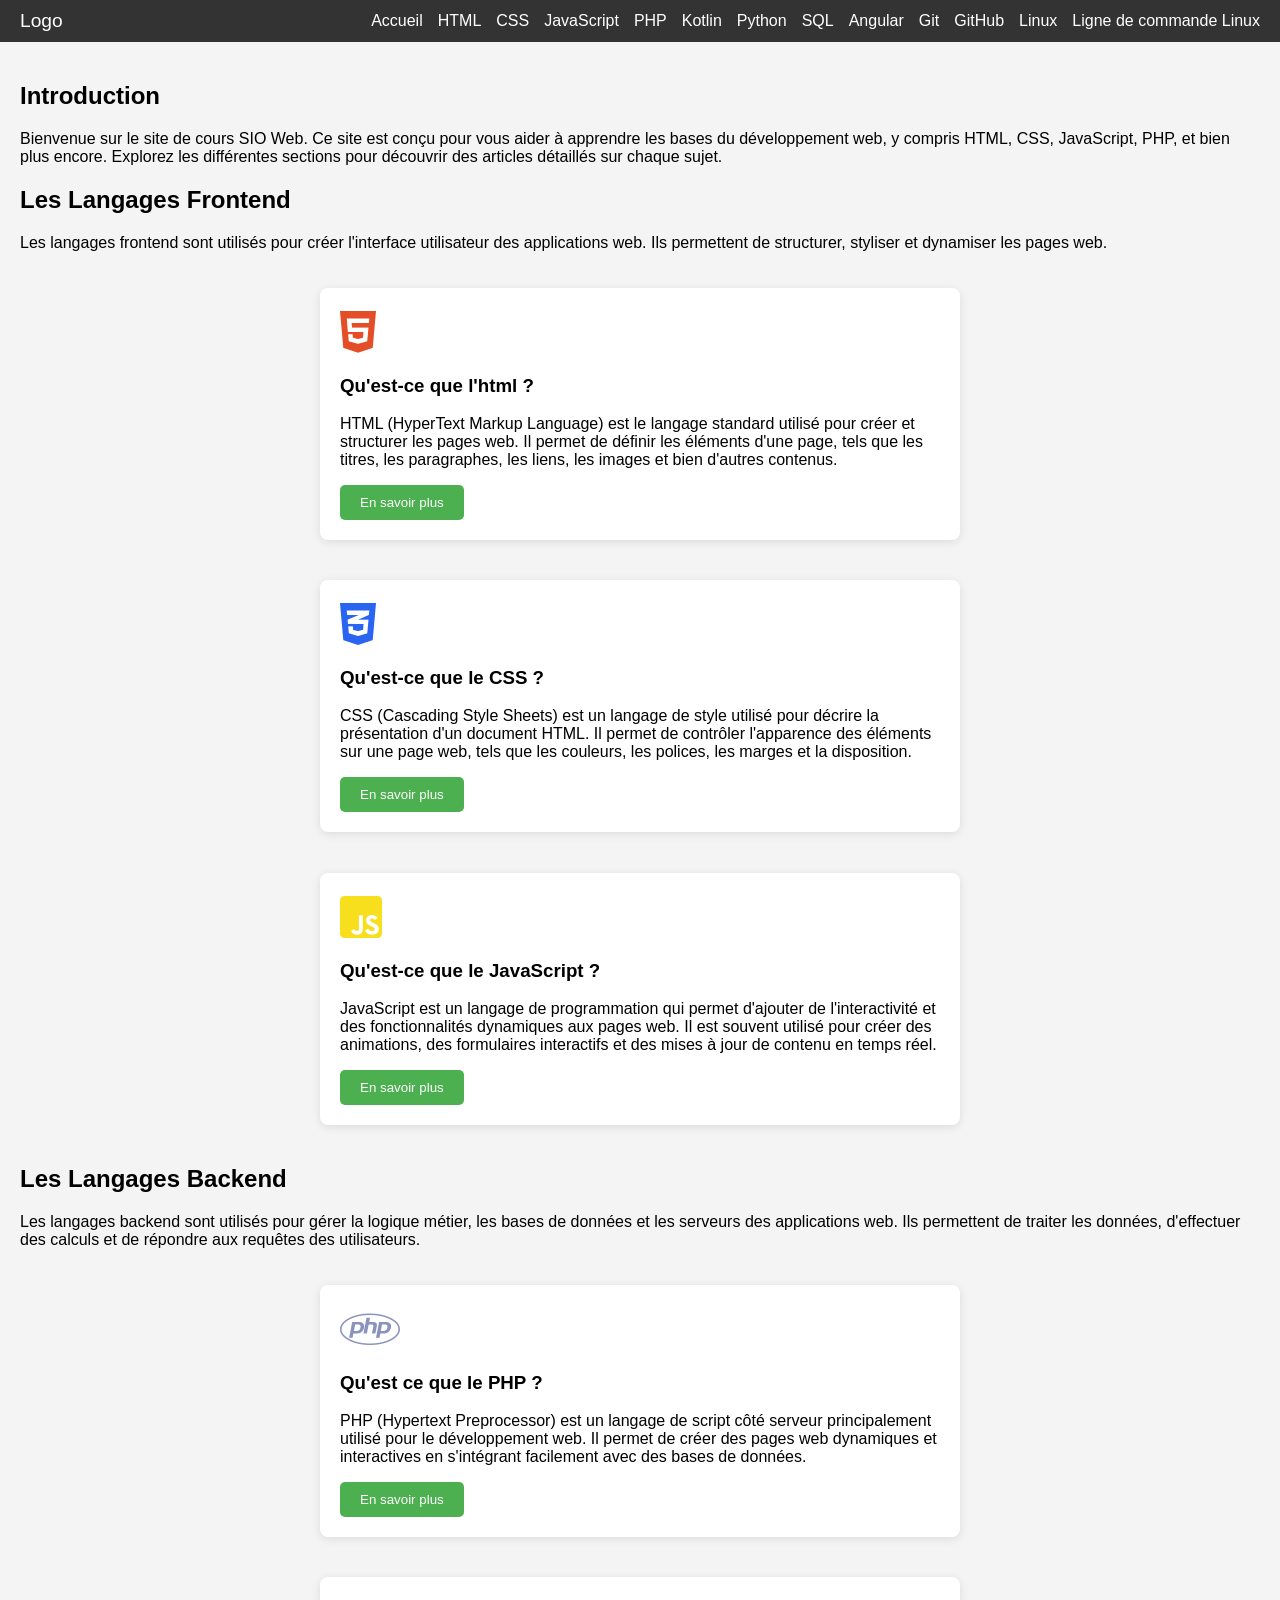
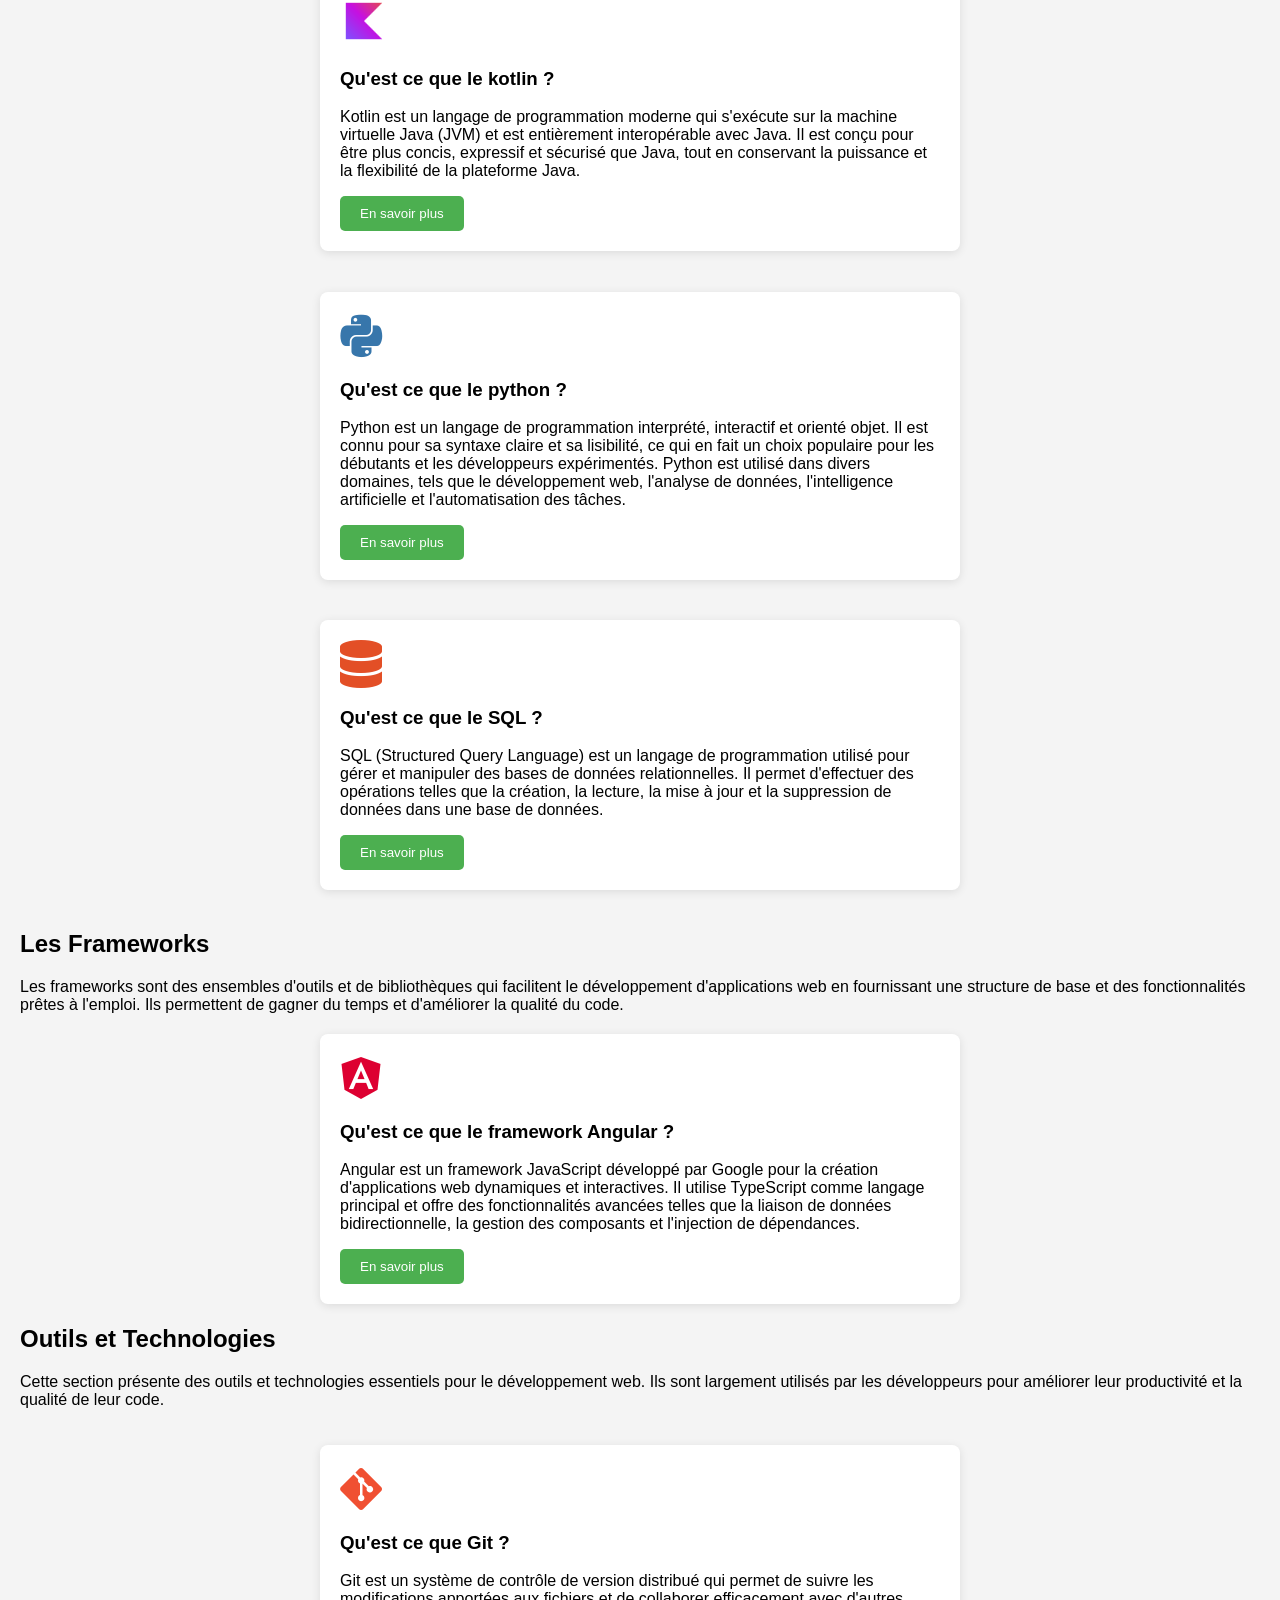
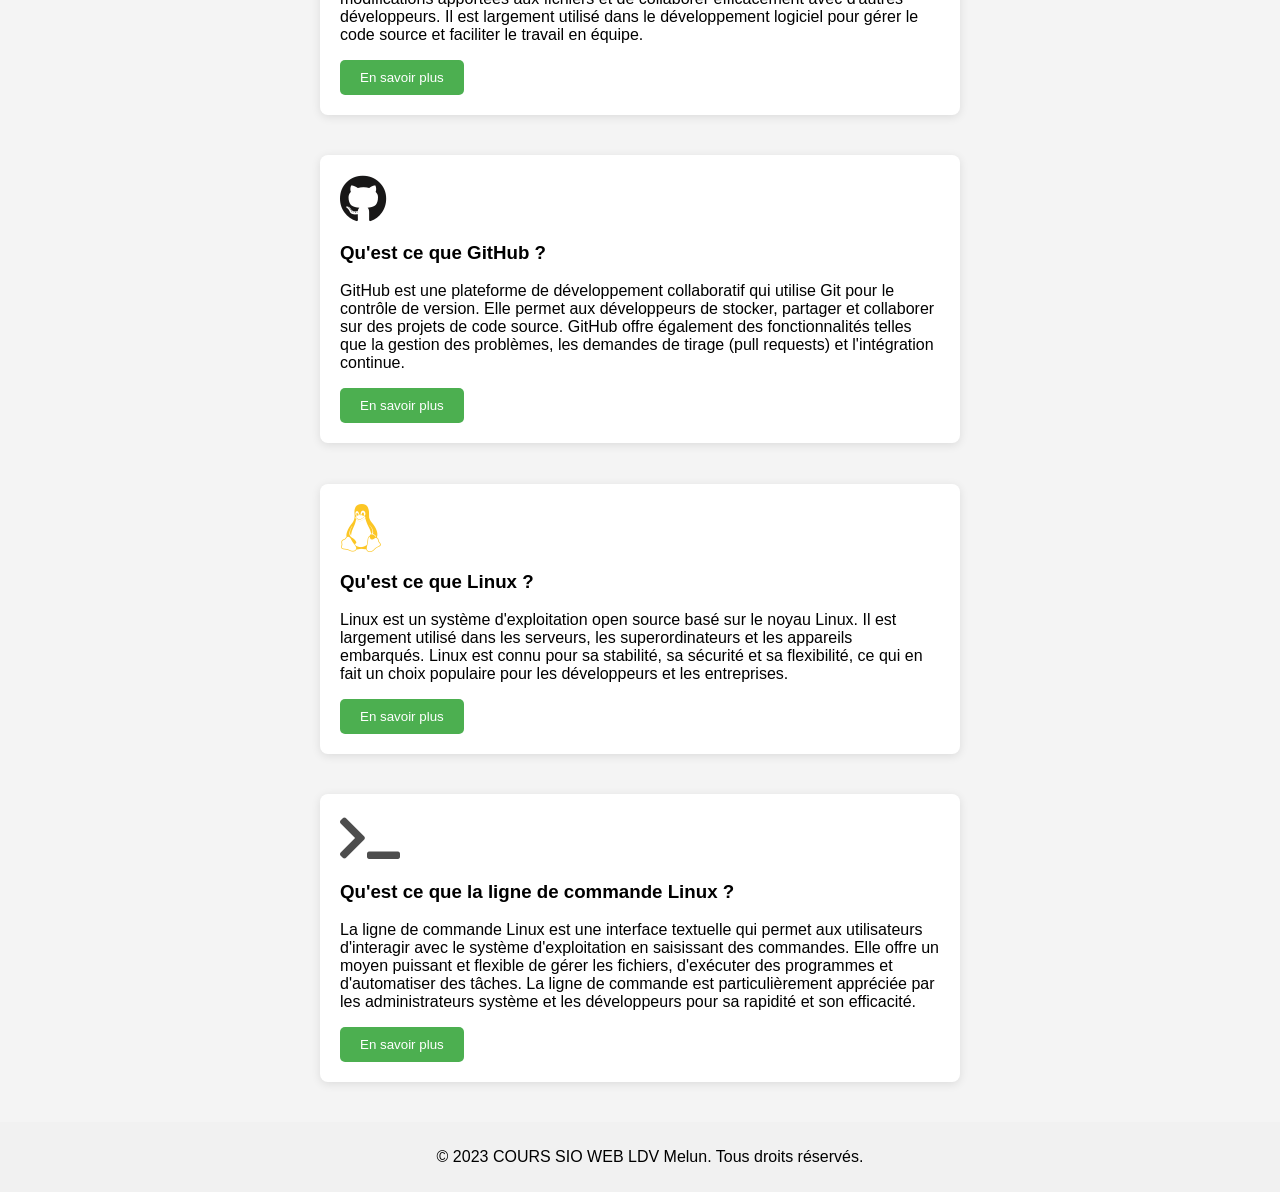
<file: index.html>
<!DOCTYPE html>

<html lang="fr">
  <head>
    <!-- commentaires en html : avec win CTRL + / en linux CTRL+SHIFT+/ (/ à droite de la barre d'espace)-->
    <!--
    le header: 
    Ce composant représente l'en-tête principal de l'application. 
    Il inclut généralement le logo, la navigation principale, et éventuellement des actions utilisateur 
    telles que la connexion ou l'accès au profil. 
    Utilisez ce composant pour afficher les éléments de navigation globaux et renforcer l'identité visuelle de l'application.
-->

    <!--
    <meta charset="UTF-8" /> :
    Définit l'encodage des caractères du document en UTF-8, ce qui permet d'afficher correctement les caractères spéciaux et internationaux.
-->

    <!--
    <meta name="viewport" content="width=device-width, initial-scale=1.0" /> :
    Permet d'assurer que la page s'affiche correctement sur tous les appareils (responsive design) 
    en adaptant la largeur de la page à celle de l'écran de l'utilisateur.
-->
    <meta charset="UTF-8" />
    <meta name="viewport" content="width=device-width, initial-scale=1.0" />
     <link rel="stylesheet" href="../css/Global.css" />
    <link
      rel="shortcut icon"
      href="img/etudiant-diplome-64.png"
      type="image/x-icon"
    />
    <link
      rel="stylesheet"
      href="https://cdnjs.cloudflare.com/ajax/libs/font-awesome/5.15.4/css/all.min.css"
      integrity="sha512-1ycn6IcaQQ40/MKBW2W4Rhis/DbILU74C1vSrLJxCq57o941Ym01SwNsOMqvEBFlcgUa6xLiPY/NS5R+E6ztJQ=="
      crossorigin="anonymous"
      referrerpolicy="no-referrer"
    />
    <!--
      <link rel="stylesheet" href="style.css" /> :
      Lien vers la feuille de style CSS externe qui contient les styles pour la mise en page et l'apparence du site.
      Cela permet de séparer le contenu HTML de la présentation visuelle.-->
    <link rel="stylesheet" href="css/Global.css" />
    <title>COURS SIO WEB | Éléments technique du BTS SIO</title>
  </head>
  <body>
    <!--
      Le header (<header>) est la section d'en-tête de la page.
      Il contient généralement le titre principal, le logo, et la navigation principale du site.
      Ici, il accueille le titre "Bienvenue sur le site de cours" et le menu de navigation.
    -->
    <header>
      <!--
        La balise <nav> est utilisée pour définir une section de navigation dans le document.
        Elle contient des liens vers les différentes sections du site.
        Ici, elle inclut un logo, un menu de navigation et un menu burger pour les écrans plus petits.-->
      <nav>
        <!--
          La div avec la classe "logo" représente le logo du site.
          Elle peut contenir une image ou du texte qui sert d'identité visuelle pour le site.
          class :
          En CSS, une classe est un sélecteur qui permet d'appliquer des styles à un ou plusieurs éléments HTML portant une même classe. La classe est définie dans le CSS avec un point (.) suivi du nom de la classe.
          id :
          Un identifiant (id) est un sélecteur unique qui permet de cibler un élément HTML spécifique. Contrairement à une classe, un id doit être unique dans le document et est défini dans le CSS avec un dièse (#) suivi du nom de l'id.
          -->
        <div class="logo">Logo</div>
        <div class="menu" id="menu">
          <a href="index.html">Accueil</a>
          <a href="pages/html.html">HTML</a>
          <a href="pages/css.html">CSS</a>
          <a href="pages/javascript.html">JavaScript</a>
          <a href="pages/php.html">PHP</a>
          <a href="pages/kotlin.html">Kotlin</a>
          <a href="pages/python.html">Python</a>
          <a href="pages/sql.html">SQL</a>
          <a href="pages/angular.html">Angular</a>
          <a href="pages/git.html">Git</a>
          <a href="pages/github.html">GitHub</a>
          <a href="pages/linux.html">Linux</a>
          <a href="pages/linux_command_line.html">Ligne de commande Linux</a>
        </div>

        <!--
          La div avec la classe "burger" représente le menu burger, qui est un élément de navigation compact pour les écrans plus petits.

          arial-label="Menu" :
          Attribut utilisé pour fournir une description accessible du menu burger aux technologies d'assistance, comme les lecteurs d'écran.

          aria-expanded="false" : Indique si le menu burger est actuellement ouvert ou fermé.
          role="button" : Indique que cet élément agit comme un bouton interactif.
          tabindex="0" : Permet à l'élément d'être focalisé par le clavier, rendant le menu accessible aux utilisateurs de claviers.
          Ces attributs améliorent l'accessibilité du menu burger pour les utilisateurs de technologies d'assistance.
          -->
        <div
          class="burger"
          id="burger"
          aria-label="Menu"
          aria-expanded="false"
          role="button"
          tabindex="0"
        >
          <!--
            Les <div> à l'intérieur de la classe "burger" représentent les trois barres du menu burger.
            Elles sont stylisées pour ressembler à un hamburger.-->
          <div></div>
          <div></div>
          <div></div>
        </div>
      </nav>
    </header>

    <!--
      Le main (<main>) est la section principale du contenu de la page.
      Il contient les sections et les informations principales que l'utilisateur doit lire ou interagir avec.
      Ici, il inclut une section d'introduction au site.-->
    <main>
      <section>
        <!--
          La section <section> est utilisée pour regrouper des contenus thématiquement liés.
          Ici, elle contient un titre et un paragraphe d'introduction au site.-->
        <h1>Introduction</h1>
        <p>
          Bienvenue sur le site de cours SIO Web. Ce site est conçu pour vous
          aider à apprendre les bases du développement web, y compris HTML, CSS,
          JavaScript, PHP, et bien plus encore. Explorez les différentes
          sections pour découvrir des articles détaillés sur chaque sujet.
        </p>
      </section>
      <!--
        La section suivante contient des articles sur différents sujets liés au développement web.
        Chaque article présente un sujet spécifique avec un titre, une description et un bouton pour en savoir plus.-->
      <section>
        <h2>Les Langages Frontend</h2>
        <p>
          Les langages frontend sont utilisés pour créer l'interface utilisateur
          des applications web. Ils permettent de structurer, styliser et
          dynamiser les pages web.
          <!-- article sur l'html-->
        </p>
        <!--
          Le cumul des classes dans une balise HTML se réfère à la possibilité d'associer plusieurs classes à un même élément en utilisant l'attribut class. Cela permet d'appliquer plusieurs styles ou comportements à cet élément, en combinant différentes classes CSS. -->
        <div class="d-flex wrap">
          <article>
            <i class="fab fa-html5 htmlColor icon"></i>
            <h3>Qu'est-ce que l'html ?</h3>
            <p>
              HTML (HyperText Markup Language) est le langage standard utilisé
              pour créer et structurer les pages web. Il permet de définir les
              éléments d'une page, tels que les titres, les paragraphes, les
              liens, les images et bien d'autres contenus.
            </p>
            <button><a href="pages/html.html">En savoir plus</a></button>
          </article>
          <!-- article sur le css-->
          <article>
            <i class="fab fa-css3-alt cssColor icon"></i>
            <h3>Qu'est-ce que le CSS ?</h3>
            <p>
              CSS (Cascading Style Sheets) est un langage de style utilisé pour
              décrire la présentation d'un document HTML. Il permet de contrôler
              l'apparence des éléments sur une page web, tels que les couleurs,
              les polices, les marges et la disposition.
            </p>
            <button><a href="pages/css.html">En savoir plus</a></button>
          </article>
          <!-- article sur le javascript-->
          <article>
            <i class="fab fa-js-square jsColor icon"></i>
            <h3>Qu'est-ce que le JavaScript ?</h3>
            <p>
              JavaScript est un langage de programmation qui permet d'ajouter de
              l'interactivité et des fonctionnalités dynamiques aux pages web.
              Il est souvent utilisé pour créer des animations, des formulaires
              interactifs et des mises à jour de contenu en temps réel.
            </p>
            <button><a href="pages/javascript.html">En savoir plus</a></button>
          </article>
        </div>
        <h2>Les Langages Backend</h2>
        <p>
          Les langages backend sont utilisés pour gérer la logique métier, les
          bases de données et les serveurs des applications web. Ils permettent
          de traiter les données, d'effectuer des calculs et de répondre aux
          requêtes des utilisateurs.
        </p>
        <div class="d-flex wrap">
          <!-- article sur le php-->
          <article>
            <i class="fab fa-php phpColor icon"></i>
            <h3>Qu'est ce que le PHP ?</h3>
            <p>
              PHP (Hypertext Preprocessor) est un langage de script côté serveur
              principalement utilisé pour le développement web. Il permet de
              créer des pages web dynamiques et interactives en s'intégrant
              facilement avec des bases de données.
            </p>
            <button><a href="pages/php.html">En savoir plus</a></button>
          </article>
          <!-- article sur le kotlin-->
          <article>
            <div>
              <img src="img/Kotlin.png" alt="Kotlin Logo" class="kotlinLogo" />
            </div>
            <h3>Qu'est ce que le kotlin ?</h3>
            <p>
              Kotlin est un langage de programmation moderne qui s'exécute sur
              la machine virtuelle Java (JVM) et est entièrement interopérable
              avec Java. Il est conçu pour être plus concis, expressif et
              sécurisé que Java, tout en conservant la puissance et la
              flexibilité de la plateforme Java.
            </p>
            <button><a href="pages/kotlin.html">En savoir plus</a></button>
          </article>
          <!-- article sur le python-->
          <article>
            <i class="fab fa-python pythonColor icon"></i>
            <h3>Qu'est ce que le python ?</h3>
            <p>
              Python est un langage de programmation interprété, interactif et
              orienté objet. Il est connu pour sa syntaxe claire et sa
              lisibilité, ce qui en fait un choix populaire pour les débutants
              et les développeurs expérimentés. Python est utilisé dans divers
              domaines, tels que le développement web, l'analyse de données,
              l'intelligence artificielle et l'automatisation des tâches.
            </p>
            <button><a href="pages/python.html">En savoir plus</a></button>
          </article>
          <!-- article sur le SQL-->
          <article>
            <i class="fas fa-database sqlColor icon"></i>
            <h3>Qu'est ce que le SQL ?</h3>
            <p>
              SQL (Structured Query Language) est un langage de programmation
              utilisé pour gérer et manipuler des bases de données
              relationnelles. Il permet d'effectuer des opérations telles que la
              création, la lecture, la mise à jour et la suppression de données
              dans une base de données.
            </p>
            <button><a href="pages/sql.html">En savoir plus</a></button>
          </article>
        </div>
      </section>
      <!--
        La section suivante présente les frameworks, avec un bref aperçu et un lien pour en savoir plus.
      -->
      <section>
        <h2>Les Frameworks</h2>
        <p>
          Les frameworks sont des ensembles d'outils et de bibliothèques qui
          facilitent le développement d'applications web en fournissant une
          structure de base et des fonctionnalités prêtes à l'emploi. Ils
          permettent de gagner du temps et d'améliorer la qualité du code.
        </p>
        <article>
          <i class="fab fa-angular angularColor icon"></i>
          <h3>Qu'est ce que le framework Angular ?</h3>
          <p>
            Angular est un framework JavaScript développé par Google pour la
            création d'applications web dynamiques et interactives. Il utilise
            TypeScript comme langage principal et offre des fonctionnalités
            avancées telles que la liaison de données bidirectionnelle, la
            gestion des composants et l'injection de dépendances.
          </p>
          <button><a href="pages/angular.html">En savoir plus</a></button>
        </article>
      </section>
      <!--
        La section suivante présente des outils et technologies essentiels pour le développement web.
        Chaque article fournit une brève description et un lien pour en savoir plus.
      -->
      <section>
        <h2>Outils et Technologies</h2>
        <p>
          Cette section présente des outils et technologies essentiels pour le
          développement web. Ils sont largement utilisés par les développeurs
          pour améliorer leur productivité et la qualité de leur code.
        </p>
        <div class="d-flex wrap">
          <!-- article sur Git-->
          <article>
            <i class="fab fa-git-alt gitColor icon"></i>
            <h3>Qu'est ce que Git ?</h3>
            <p>
              Git est un système de contrôle de version distribué qui permet de
              suivre les modifications apportées aux fichiers et de collaborer
              efficacement avec d'autres développeurs. Il est largement utilisé
              dans le développement logiciel pour gérer le code source et
              faciliter le travail en équipe.
            </p>
            <button><a href="pages/git.html">En savoir plus</a></button>
          </article>
          <!-- article sur GitHub-->
          <article>
            <i class="fab fa-github githubColor icon"></i>
            <h3>Qu'est ce que GitHub ?</h3>
            <p>
              GitHub est une plateforme de développement collaboratif qui
              utilise Git pour le contrôle de version. Elle permet aux
              développeurs de stocker, partager et collaborer sur des projets de
              code source. GitHub offre également des fonctionnalités telles que
              la gestion des problèmes, les demandes de tirage (pull requests)
              et l'intégration continue.
            </p>
            <button><a href="pages/github.html">En savoir plus</a></button>
          </article>

          <!-- article sur linux-->
          <article>
            <i class="fab fa-linux linuxColor icon"></i>
            <h3>Qu'est ce que Linux ?</h3>
            <p>
              Linux est un système d'exploitation open source basé sur le noyau
              Linux. Il est largement utilisé dans les serveurs, les
              superordinateurs et les appareils embarqués. Linux est connu pour
              sa stabilité, sa sécurité et sa flexibilité, ce qui en fait un
              choix populaire pour les développeurs et les entreprises.
            </p>
            <button><a href="pages/linux.html">En savoir plus</a></button>
          </article>
          <!-- article sur ligne de commande linux-->
          <article>
            <i class="fas fa-terminal terminalColor icon"></i>
            <h3>Qu'est ce que la ligne de commande Linux ?</h3>
            <p>
              La ligne de commande Linux est une interface textuelle qui permet
              aux utilisateurs d'interagir avec le système d'exploitation en
              saisissant des commandes. Elle offre un moyen puissant et flexible
              de gérer les fichiers, d'exécuter des programmes et d'automatiser
              des tâches. La ligne de commande est particulièrement appréciée
              par les administrateurs système et les développeurs pour sa
              rapidité et son efficacité.
            </p>
            <button>
              <a href="pages/linux_command_line.html">En savoir plus</a>
            </button>
          </article>
        </div>
      </section>
    </main>
    <!--
      Le footer (<footer>) est la section de pied de page de la page.
      Il contient généralement des informations supplémentaires comme les droits d'auteur, les liens vers les politiques de confidentialité, etc.
      Ici, il affiche un message de droits d'auteur.
    -->
    <footer>
      <p>&copy; 2023 COURS SIO WEB LDV Melun. Tous droits réservés.</p>
    </footer>
    <!-- script en bas de page aprés le footer-->
    <script src="js/main.js"></script>
  </body>
</html>
</file>
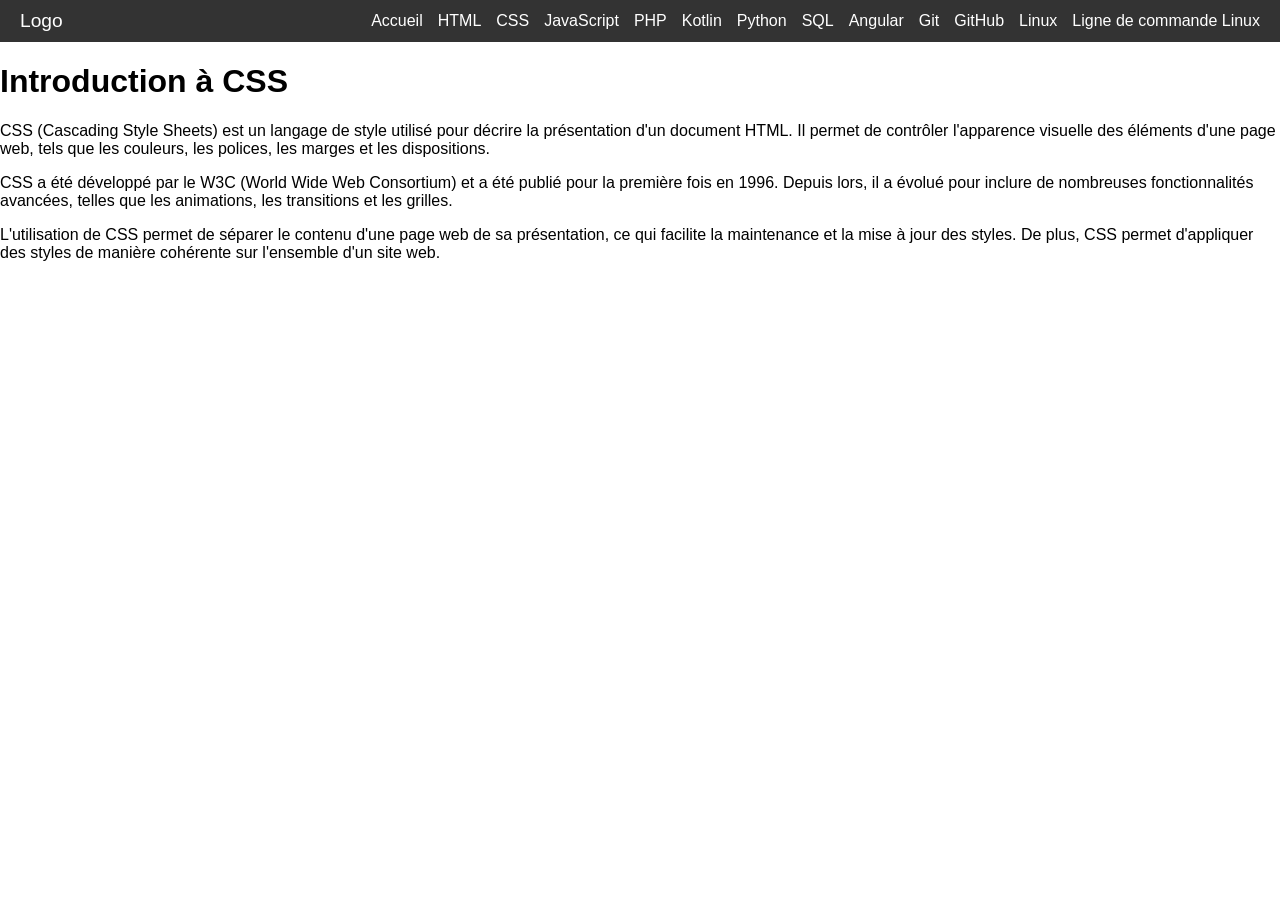
<file: pages/css.html>
<!DOCTYPE html>
<html lang="fr">
  <head>
    <meta charset="UTF-8" />
    <meta name="viewport" content="width=device-width, initial-scale=1.0" />
    <link rel="stylesheet" href="../css/Global.css" />
    <title>COURS SIO WEB | CSS</title>
  </head>
  <body>
    <!--
      Le header (<header>) est la section d'en-tête de la page.
      Il contient généralement le titre principal, le logo, et la navigation principale du site.
      Ici, il accueille le titre "Bienvenue sur le site de cours" et le menu de navigation.
    -->
    <header>
      <!--
        La balise <nav> est utilisée pour définir une section de navigation dans le document.
        Elle contient des liens vers les différentes sections du site.
        Ici, elle inclut un logo, un menu de navigation et un menu burger pour les écrans plus petits.-->
      <nav>
        <!--
          La div avec la classe "logo" représente le logo du site.
          Elle peut contenir une image ou du texte qui sert d'identité visuelle pour le site.
          class :
          En CSS, une classe est un sélecteur qui permet d'appliquer des styles à un ou plusieurs éléments HTML portant une même classe. La classe est définie dans le CSS avec un point (.) suivi du nom de la classe.
          id :
          Un identifiant (id) est un sélecteur unique qui permet de cibler un élément HTML spécifique. Contrairement à une classe, un id doit être unique dans le document et est défini dans le CSS avec un dièse (#) suivi du nom de l'id.
          -->
        <div class="logo">Logo</div>
        <div class="menu" id="menu">
          <a href="../index.html">Accueil</a>
          <a href="html.html">HTML</a>
          <a href="css.html">CSS</a>
          <a href="javascript.html">JavaScript</a>
          <a href="php.html">PHP</a>
          <a href="kotlin.html">Kotlin</a>
          <a href="python.html">Python</a>
          <a href="sql.html">SQL</a>
          <a href="angular.html">Angular</a>
          <a href="git.html">Git</a>
          <a href="github.html">GitHub</a>
          <a href="linux.html">Linux</a>
          <a href="linux_command_line.html">Ligne de commande Linux</a>
        </div>

        <!--
          La div avec la classe "burger" représente le menu burger, qui est un élément de navigation compact pour les écrans plus petits.

          arial-label="Menu" :
          Attribut utilisé pour fournir une description accessible du menu burger aux technologies d'assistance, comme les lecteurs d'écran.

          aria-expanded="false" : Indique si le menu burger est actuellement ouvert ou fermé.
          role="button" : Indique que cet élément agit comme un bouton interactif.
          tabindex="0" : Permet à l'élément d'être focalisé par le clavier, rendant le menu accessible aux utilisateurs de claviers.
          Ces attributs améliorent l'accessibilité du menu burger pour les utilisateurs de technologies d'assistance.
          -->
        <div
          class="burger"
          id="burger"
          aria-label="Menu"
          aria-expanded="false"
          role="button"
          tabindex="0"
        >
          <!--
            Les <div> à l'intérieur de la classe "burger" représentent les trois barres du menu burger.
            Elles sont stylisées pour ressembler à un hamburger.-->
          <div></div>
          <div></div>
          <div></div>
        </div>
      </nav>
    </header>
    <h1>Introduction à CSS</h1>
    <p>
      CSS (Cascading Style Sheets) est un langage de style utilisé pour décrire
      la présentation d'un document HTML. Il permet de contrôler l'apparence
      visuelle des éléments d'une page web, tels que les couleurs, les polices,
      les marges et les dispositions.
    </p>
    <p>
      CSS a été développé par le W3C (World Wide Web Consortium) et a été publié
      pour la première fois en 1996. Depuis lors, il a évolué pour inclure de
      nombreuses fonctionnalités avancées, telles que les animations, les
      transitions et les grilles.
    </p>
    <p>
      L'utilisation de CSS permet de séparer le contenu d'une page web de sa
      présentation, ce qui facilite la maintenance et la mise à jour des styles.
      De plus, CSS permet d'appliquer des styles de manière cohérente sur
      l'ensemble d'un site web.
    </p>
  </body>
</html>
</file>
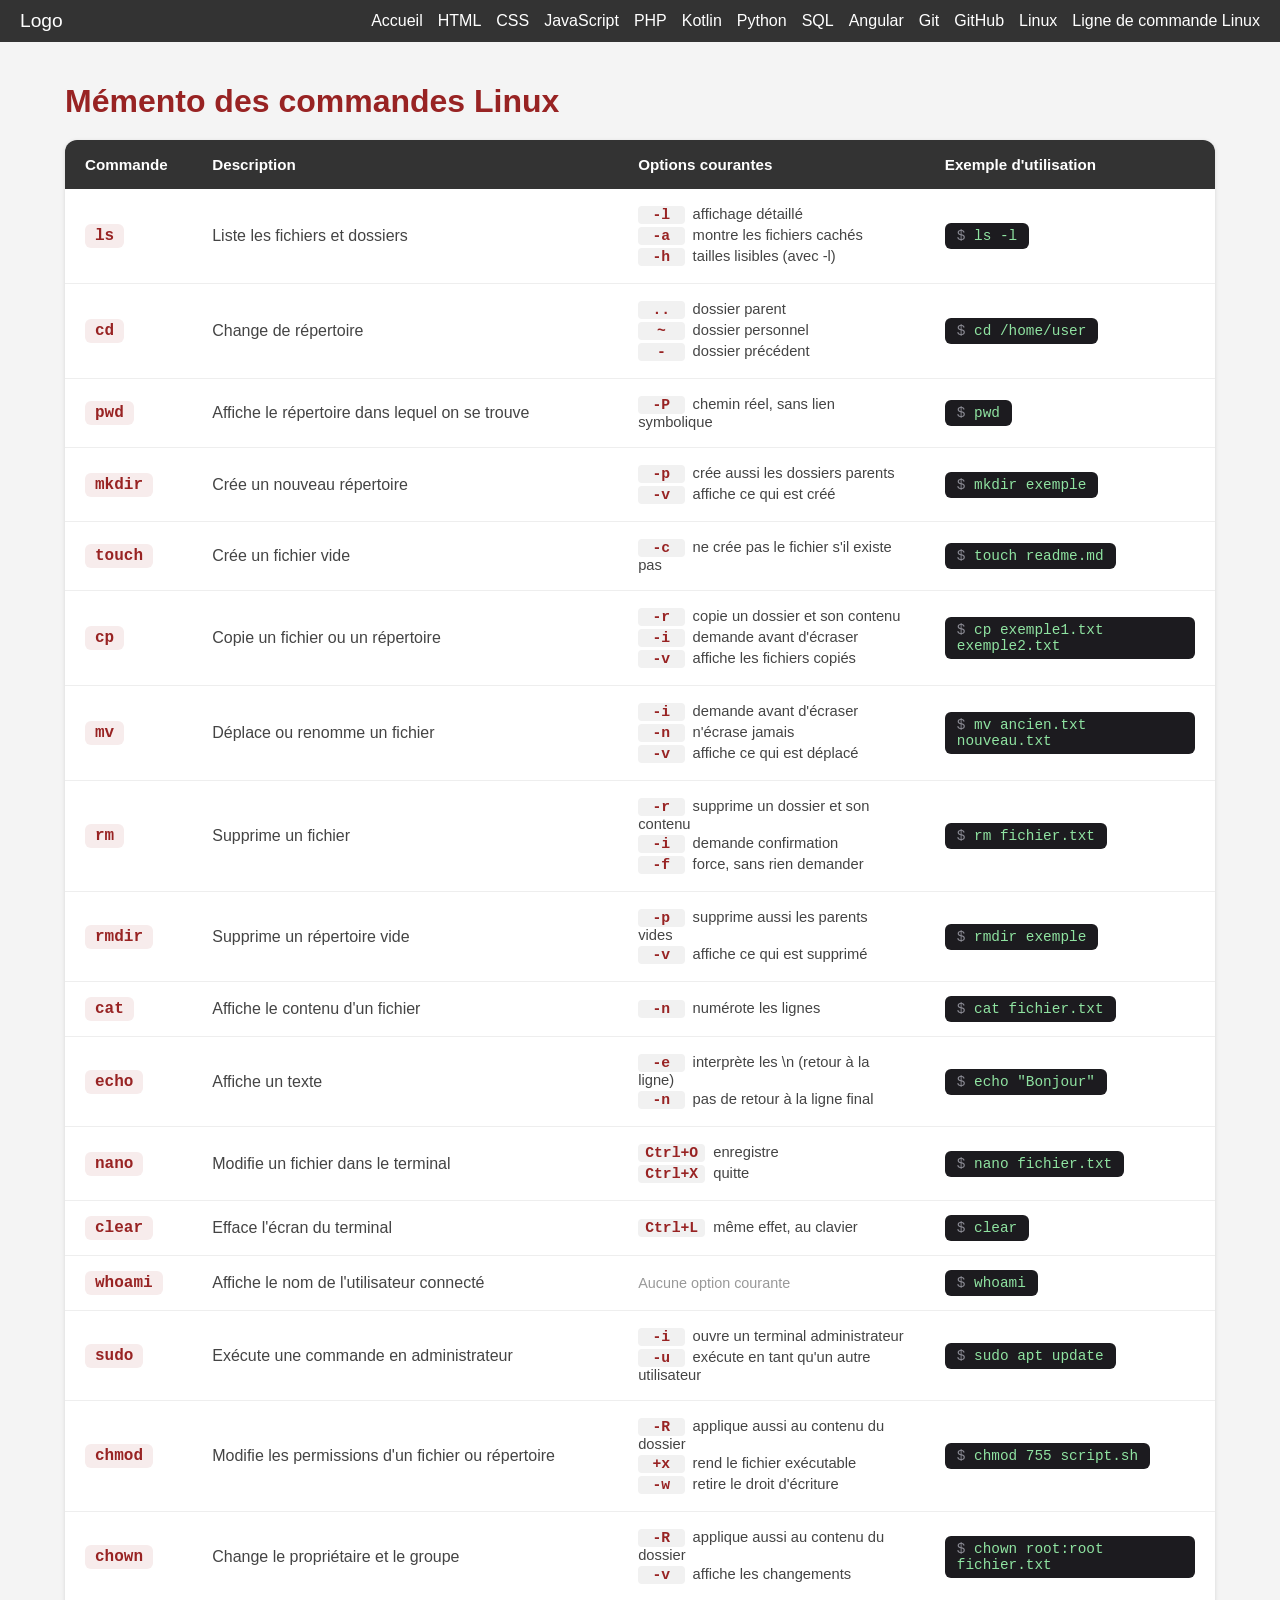
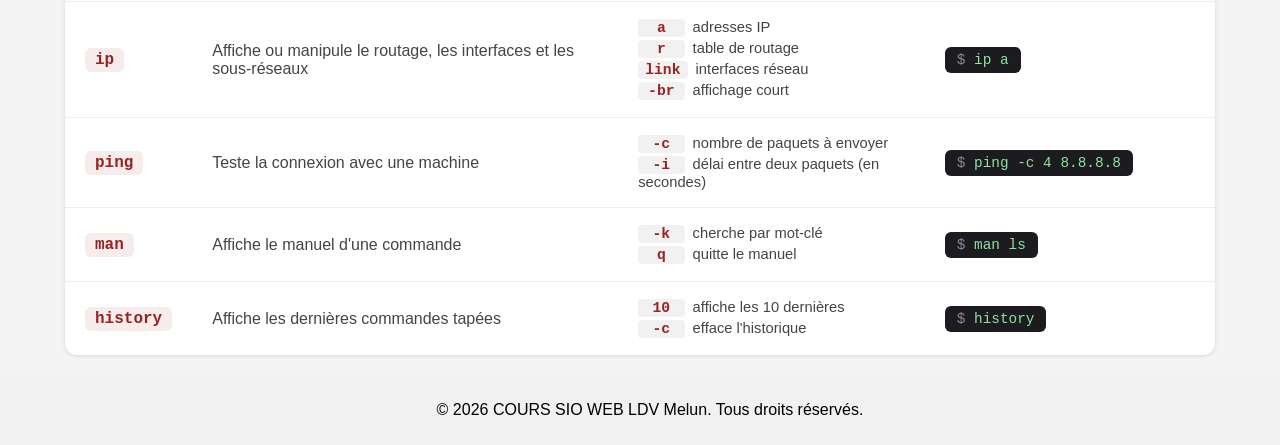
<file: pages/linux_command_line.html>
<!DOCTYPE html>
<html lang="fr">
<head>
    <meta charset="UTF-8">
    <meta name="viewport" content="width=device-width, initial-scale=1.0">
    <link rel="stylesheet" href="../css/Global.css">
    <link rel="stylesheet" href="../css/linux_command_line.css">
    <title>Commandes Linux - SISR</title>
</head>
<body>
    <header>
        <nav>
        <div class="logo">Logo</div>
        <div class="menu" id="menu">
          <a href="../index.html">Accueil</a>
          <a href="html.html">HTML</a>
          <a href="css.html">CSS</a>
          <a href="javascript.html">JavaScript</a>
          <a href="php.html">PHP</a>
          <a href="kotlin.html">Kotlin</a>
          <a href="python.html">Python</a>
          <a href="sql.html">SQL</a>
          <a href="angular.html">Angular</a>
          <a href="git.html">Git</a>
          <a href="github.html">GitHub</a>
          <a href="linux.html">Linux</a>
          <a href="linux_command_line.html">Ligne de commande Linux</a>
        </div>
        <div
          class="burger"
          id="burger"
          aria-label="Menu"
          aria-expanded="false"
          role="button"
          tabindex="0"
        >
          <div></div>
          <div></div>
          <div></div>
        </div>
      </nav>
    </header>
    <main>
      <div class="memo">
        <h1>Mémento des commandes Linux</h1>
        <table>
            <thead>
                <tr>
                    <th>Commande</th>
                    <th>Description</th>
                    <th>Options courantes</th>
                    <th>Exemple d'utilisation</th>
                </tr>
            </thead>
            <tbody>
                <tr>
                    <td><code class="cmd">ls</code></td>
                    <td data-label="Description">Liste les fichiers et dossiers</td>
                    <td data-label="Options courantes"><ul class="opts"><li><code>-l</code> affichage détaillé</li><li><code>-a</code> montre les fichiers cachés</li><li><code>-h</code> tailles lisibles (avec -l)</li></ul></td>
                    <td data-label="Exemple d'utilisation"><code class="ex">ls -l</code></td>
                </tr>
                <tr>
                    <td><code class="cmd">cd</code></td>
                    <td data-label="Description">Change de répertoire</td>
                    <td data-label="Options courantes"><ul class="opts"><li><code>..</code> dossier parent</li><li><code>~</code> dossier personnel</li><li><code>-</code> dossier précédent</li></ul></td>
                    <td data-label="Exemple d'utilisation"><code class="ex">cd /home/user</code></td>
                </tr>
                <tr>
                    <td><code class="cmd">pwd</code></td>
                    <td data-label="Description">Affiche le répertoire dans lequel on se trouve</td>
                    <td data-label="Options courantes"><ul class="opts"><li><code>-P</code> chemin réel, sans lien symbolique</li></ul></td>
                    <td data-label="Exemple d'utilisation"><code class="ex">pwd</code></td>
                </tr>
                <tr>
                    <td><code class="cmd">mkdir</code></td>
                    <td data-label="Description">Crée un nouveau répertoire</td>
                    <td data-label="Options courantes"><ul class="opts"><li><code>-p</code> crée aussi les dossiers parents</li><li><code>-v</code> affiche ce qui est créé</li></ul></td>
                    <td data-label="Exemple d'utilisation"><code class="ex">mkdir exemple</code></td>
                </tr>
                <tr>
                    <td><code class="cmd">touch</code></td>
                    <td data-label="Description">Crée un fichier vide</td>
                    <td data-label="Options courantes"><ul class="opts"><li><code>-c</code> ne crée pas le fichier s'il existe pas</li></ul></td>
                    <td data-label="Exemple d'utilisation"><code class="ex">touch readme.md</code></td>
                </tr>
                <tr>
                    <td><code class="cmd">cp</code></td>
                    <td data-label="Description">Copie un fichier ou un répertoire</td>
                    <td data-label="Options courantes"><ul class="opts"><li><code>-r</code> copie un dossier et son contenu</li><li><code>-i</code> demande avant d&#x27;écraser</li><li><code>-v</code> affiche les fichiers copiés</li></ul></td>
                    <td data-label="Exemple d'utilisation"><code class="ex">cp exemple1.txt exemple2.txt</code></td>
                </tr>
                <tr>
                    <td><code class="cmd">mv</code></td>
                    <td data-label="Description">Déplace ou renomme un fichier</td>
                    <td data-label="Options courantes"><ul class="opts"><li><code>-i</code> demande avant d&#x27;écraser</li><li><code>-n</code> n&#x27;écrase jamais</li><li><code>-v</code> affiche ce qui est déplacé</li></ul></td>
                    <td data-label="Exemple d'utilisation"><code class="ex">mv ancien.txt nouveau.txt</code></td>
                </tr>
                <tr>
                    <td><code class="cmd">rm</code></td>
                    <td data-label="Description">Supprime un fichier</td>
                    <td data-label="Options courantes"><ul class="opts"><li><code>-r</code> supprime un dossier et son contenu</li><li><code>-i</code> demande confirmation</li><li><code>-f</code> force, sans rien demander</li></ul></td>
                    <td data-label="Exemple d'utilisation"><code class="ex">rm fichier.txt</code></td>
                </tr>
                <tr>
                    <td><code class="cmd">rmdir</code></td>
                    <td data-label="Description">Supprime un répertoire vide</td>
                    <td data-label="Options courantes"><ul class="opts"><li><code>-p</code> supprime aussi les parents vides</li><li><code>-v</code> affiche ce qui est supprimé</li></ul></td>
                    <td data-label="Exemple d'utilisation"><code class="ex">rmdir exemple</code></td>
                </tr>
                <tr>
                    <td><code class="cmd">cat</code></td>
                    <td data-label="Description">Affiche le contenu d&#x27;un fichier</td>
                    <td data-label="Options courantes"><ul class="opts"><li><code>-n</code> numérote les lignes</li></ul></td>
                    <td data-label="Exemple d'utilisation"><code class="ex">cat fichier.txt</code></td>
                </tr>
                <tr>
                    <td><code class="cmd">echo</code></td>
                    <td data-label="Description">Affiche un texte</td>
                    <td data-label="Options courantes"><ul class="opts"><li><code>-e</code> interprète les \n (retour à la ligne)</li><li><code>-n</code> pas de retour à la ligne final</li></ul></td>
                    <td data-label="Exemple d'utilisation"><code class="ex">echo &quot;Bonjour&quot;</code></td>
                </tr>
                <tr>
                    <td><code class="cmd">nano</code></td>
                    <td data-label="Description">Modifie un fichier dans le terminal</td>
                    <td data-label="Options courantes"><ul class="opts"><li><code>Ctrl+O</code> enregistre</li><li><code>Ctrl+X</code> quitte</li></ul></td>
                    <td data-label="Exemple d'utilisation"><code class="ex">nano fichier.txt</code></td>
                </tr>
                <tr>
                    <td><code class="cmd">clear</code></td>
                    <td data-label="Description">Efface l&#x27;écran du terminal</td>
                    <td data-label="Options courantes"><ul class="opts"><li><code>Ctrl+L</code> même effet, au clavier</li></ul></td>
                    <td data-label="Exemple d'utilisation"><code class="ex">clear</code></td>
                </tr>
                <tr>
                    <td><code class="cmd">whoami</code></td>
                    <td data-label="Description">Affiche le nom de l&#x27;utilisateur connecté</td>
                    <td data-label="Options courantes"><span class="aucune">Aucune option courante</span></td>
                    <td data-label="Exemple d'utilisation"><code class="ex">whoami</code></td>
                </tr>
                <tr>
                    <td><code class="cmd">sudo</code></td>
                    <td data-label="Description">Exécute une commande en administrateur</td>
                    <td data-label="Options courantes"><ul class="opts"><li><code>-i</code> ouvre un terminal administrateur</li><li><code>-u</code> exécute en tant qu&#x27;un autre utilisateur</li></ul></td>
                    <td data-label="Exemple d'utilisation"><code class="ex">sudo apt update</code></td>
                </tr>
                <tr>
                    <td><code class="cmd">chmod</code></td>
                    <td data-label="Description">Modifie les permissions d&#x27;un fichier ou répertoire</td>
                    <td data-label="Options courantes"><ul class="opts"><li><code>-R</code> applique aussi au contenu du dossier</li><li><code>+x</code> rend le fichier exécutable</li><li><code>-w</code> retire le droit d&#x27;écriture</li></ul></td>
                    <td data-label="Exemple d'utilisation"><code class="ex">chmod 755 script.sh</code></td>
                </tr>
                <tr>
                    <td><code class="cmd">chown</code></td>
                    <td data-label="Description">Change le propriétaire et le groupe</td>
                    <td data-label="Options courantes"><ul class="opts"><li><code>-R</code> applique aussi au contenu du dossier</li><li><code>-v</code> affiche les changements</li></ul></td>
                    <td data-label="Exemple d'utilisation"><code class="ex">chown root:root fichier.txt</code></td>
                </tr>
                <tr>
                    <td><code class="cmd">ip</code></td>
                    <td data-label="Description">Affiche ou manipule le routage, les interfaces et les sous-réseaux</td>
                    <td data-label="Options courantes"><ul class="opts"><li><code>a</code> adresses IP</li><li><code>r</code> table de routage</li><li><code>link</code> interfaces réseau</li><li><code>-br</code> affichage court</li></ul></td>
                    <td data-label="Exemple d'utilisation"><code class="ex">ip a</code></td>
                </tr>
                <tr>
                    <td><code class="cmd">ping</code></td>
                    <td data-label="Description">Teste la connexion avec une machine</td>
                    <td data-label="Options courantes"><ul class="opts"><li><code>-c</code> nombre de paquets à envoyer</li><li><code>-i</code> délai entre deux paquets (en secondes)</li></ul></td>
                    <td data-label="Exemple d'utilisation"><code class="ex">ping -c 4 8.8.8.8</code></td>
                </tr>
                <tr>
                    <td><code class="cmd">man</code></td>
                    <td data-label="Description">Affiche le manuel d&#x27;une commande</td>
                    <td data-label="Options courantes"><ul class="opts"><li><code>-k</code> cherche par mot-clé</li><li><code>q</code> quitte le manuel</li></ul></td>
                    <td data-label="Exemple d'utilisation"><code class="ex">man ls</code></td>
                </tr>
                <tr>
                    <td><code class="cmd">history</code></td>
                    <td data-label="Description">Affiche les dernières commandes tapées</td>
                    <td data-label="Options courantes"><ul class="opts"><li><code>10</code> affiche les 10 dernières</li><li><code>-c</code> efface l&#x27;historique</li></ul></td>
                    <td data-label="Exemple d'utilisation"><code class="ex">history</code></td>
                </tr>
            </tbody>
        </table>
      </div>
    </main>
    <footer>
        <p>&copy; 2026 COURS SIO WEB LDV Melun. Tous droits réservés.</p>
    </footer>

    <script>
        // Menu burger
        const burger = document.getElementById("burger");
        const menu = document.getElementById("menu");
        function basculerMenu() {
            const ouvert = menu.classList.toggle("show");
            burger.setAttribute("aria-expanded", ouvert);
        }
        burger.addEventListener("click", basculerMenu);
        burger.addEventListener("keydown", (e) => {
            if (e.key === "Enter" || e.key === " ") {
                e.preventDefault();
                basculerMenu();
            }
        });
    </script>
</body>
</html>
</file>
<file: css/Global.css>
/* Styles globaux */
body {
  margin: 0;
  padding: 0;
  font-family: Arial, sans-serif;
  background-color: white;
}
head {
  background-color: #982323;
  color: #eadada;
}
header {
  background-color: #982323;
  color: #eadada;
}

header {
  position: sticky;
  top: 0;
  z-index: 1000;
}

/* En-tête */
/* nav */
/* Barre de navigation */
nav {
  background-color: #333;
  display: flex;
  justify-content: space-between;
  align-items: center;
  padding: 10px 20px;
}

/* Logo ou titre */
.logo {
  color: white;
  font-size: 1.2em;
}

/* Menu */
.menu {
  display: flex;
  gap: 15px;
}

.menu a {
  color: white;
  text-decoration: none;
}

/* Menu burger */
.burger {
  display: none;
  flex-direction: column;
  cursor: pointer;
}

.burger div {
  width: 25px;
  height: 3px;
  background-color: white;
  margin: 4px 0;
}

/* Styles mobiles */
@media (max-width: 1000px) {
  /* cacher le menu horizontal */
  .menu {
    display: none;
    flex-direction: column;
    background-color: #444;
    position: absolute;
    top: 60px;
    right: 20px;
    width: 200px;
    padding: 10px;
    z-index: 1;
  }

  /* afficher le menu quand ouvert */
  .menu.show {
    display: flex;
  }

  /* Afficher le burger */
  .burger {
    display: flex;
  }
}
/* Styles pour le contenu principal dans le*/
main {
  padding: 20px;
  background-color: #f4f4f4;
}
/* 
    Les articles sont initialement déplacés vers la gauche et transparents.
    La transition permet un effet de fade-in et de glissement lors de l'ajout de la classe fade-in.
    will-change optimise les performances pour les propriétés transform et opacity.
*/
article {
  /* fait entrer les articles par la gauche */
  transform: translateX(-100%);
  opacity: 0;
  transition: transform 0.8s cubic-bezier(0.77, 0, 0.175, 1), opacity 0.8s;
  will-change: transform, opacity;
}

article.fade-in {
  transform: translateX(0);
  opacity: 1;
}
article {
  padding: 20px;
  background-color: white;
  border-radius: 8px;
  box-shadow: 0 2px 10px rgba(0, 0, 0, 0.1);
  margin: 20px auto;
  max-width: 600px;
}
/* class pour le conteneur flexible (parent) pour les articles */
.d-flex {
  display: flex;
  justify-content: space-between;
  align-items: center;
}
/* wrap articles : permet de les aligner en colonnes sur les petits écrans. class combiné avec .d-flex */
.wrap {
  flex-wrap: wrap;
}
/* class pour les boutons */
button {
  background-color: #4caf50;
  color: white;
  border: none;
  padding: 10px 20px;
  border-radius: 5px;
  cursor: pointer;
  transition: background-color 0.3s ease;
}
button a {
  color: white;
  text-decoration: none;
}
/* couleur des icônes */
.htmlColor {
  color: #e44d26;
}
.cssColor {
  color: #2965f1;
}
.jsColor {
  color: #f7df1e;
}
.phpColor {
  color: #8993be;
}
.kotlinColor {
  color: #0095d5;
}
.pythonColor {
  color: #3776ab;
}
.gitColor {
  color: #f05032;
}
.githubColor {
  color: #181717;
}
.sqlColor {
  color: #e34f26;
}
.linuxColor {
  color: #fcc624;
}
.terminalColor {
  color: #4d4d4d;
}
.angularColor {
  color: #dd0031;
}
/* class pour les tailles d'icônes */
.icon {
  font-size: 3rem;
}
.icon-small {
  font-size: 16px;
}
.icon-large {
  font-size: 32px;
}
/* class pour les logos */
.kotlinLogo {
  width: 3rem;
  height: auto;
}
/* class pour le pied de page */
footer {
  text-align: center;
  padding: 10px;
  background-color: #f1f1f1;
  bottom: 0;
  width: 100%;
}

table {
    width: 100%;
    border-collapse: collapse;
    margin: 25px 0;
    font-family: Arial, sans-serif;
    background-color: white;
    border-radius: 10px;
    overflow: hidden;
    box-shadow: 0 4px 15px rgba(0, 0, 0, 0.05);
}

th {
    background-color: #333;
    color: white;
    padding: 16px 20px;
    text-align: left;
    font-weight: 600;
    text-transform: uppercase;
    font-size: 0.85rem;
    letter-spacing: 0.05em;
}

td {
    padding: 14px 20px;
    border-bottom: 1px solid #eee;
    color: #444;
}

tr:last-child td {
    border-bottom: none;
}

tr {
    transition: background-color 0.2s ease;
}

tr:nth-child(even) {
    background-color: #fdfdfd;
}

tr:hover {
    background-color: #f4f4f4;
}
/* ==========================================================
   Formulaires
   ========================================================== */
form {
  display: flex;
  flex-direction: column;
  gap: 8px;
  max-width: 500px;
  margin: 20px 0;
  padding: 24px;
  background-color: white;
  border-radius: 10px;
  box-shadow: 0 2px 10px rgba(0, 0, 0, 0.1);
  text-align: left;
}

label {
  font-weight: 600;
  color: #333;
}

input,
textarea {
  width: 100%;
  box-sizing: border-box;
  padding: 10px 12px;
  margin-bottom: 8px;
  font-family: Arial, sans-serif;
  font-size: 1rem;
  color: #333;
  background-color: white;
  border: 1.5px solid #d9d0d0;
  border-radius: 6px;
}

textarea {
  min-height: 120px;
  resize: vertical;
}

input:focus,
textarea:focus {
  outline: none;
  border-color: #982323;
  box-shadow: 0 0 0 3px rgba(152, 35, 35, 0.15);
}

/* le bouton « Envoyer » utilise déjà le style général de button */
form button {
  align-self: flex-start;
}
</file>
<file: css/linux_command_line.css>
/* Page « Ligne de commande Linux » — à charger après Global.css */

.memo {
  max-width: 1150px;
  margin: 0 auto;
}

.memo h1 {
  color: #982323;
  margin-bottom: 20px;
}

.memo table {
  margin: 0;
  border-radius: 12px;
  box-shadow: 0 1px 4px rgba(0, 0, 0, 0.12);
}

.memo th {
  background-color: #333;
  text-transform: none;
  letter-spacing: 0;
  font-size: 0.95rem;
}

.memo td {
  border-bottom: 1px solid #eee;
}

.memo tr:nth-child(even) {
  background-color: white;
}

.memo tbody tr:hover {
  background-color: #fbf6f6;
}

/* Nom de la commande */
code.cmd {
  display: inline-block;
  padding: 3px 10px;
  background: #f7ecec;
  color: #982323;
  border-radius: 6px;
  font-family: Consolas, "Courier New", monospace;
  font-weight: bold;
}

/* Exemple : petit bloc de terminal */
code.ex {
  display: inline-block;
  padding: 5px 12px;
  background: #1c1b1f;
  color: #8fe3a1;
  border-radius: 6px;
  font-family: Consolas, "Courier New", monospace;
  font-size: 0.9rem;
}

code.ex::before {
  content: "$ ";
  color: #8a8a93;
}

/* Options courantes */
ul.opts {
  list-style: none;
  margin: 0;
  padding: 0;
}

ul.opts li {
  margin: 3px 0;
  font-size: 0.92rem;
  color: #444;
}

ul.opts code {
  display: inline-block;
  min-width: 2.2em;
  padding: 1px 7px;
  margin-right: 4px;
  background: #f1f1f1;
  color: #982323;
  border-radius: 4px;
  font-family: Consolas, "Courier New", monospace;
  font-weight: bold;
  text-align: center;
}

.aucune {
  color: #999;
  font-size: 0.9rem;
}

/* Mobile : chaque ligne s'empile */
@media (max-width: 700px) {
  .memo thead {
    display: none;
  }

  .memo table,
  .memo tbody,
  .memo tr,
  .memo td {
    display: block;
  }

  .memo tr {
    padding: 12px 16px;
    border-bottom: 1px solid #eee;
  }

  .memo td {
    border: none;
    padding: 4px 0;
  }

  .memo td[data-label]::before {
    content: attr(data-label);
    display: block;
    margin-bottom: 2px;
    font-size: 0.75rem;
    color: #888;
  }
}
</file>
